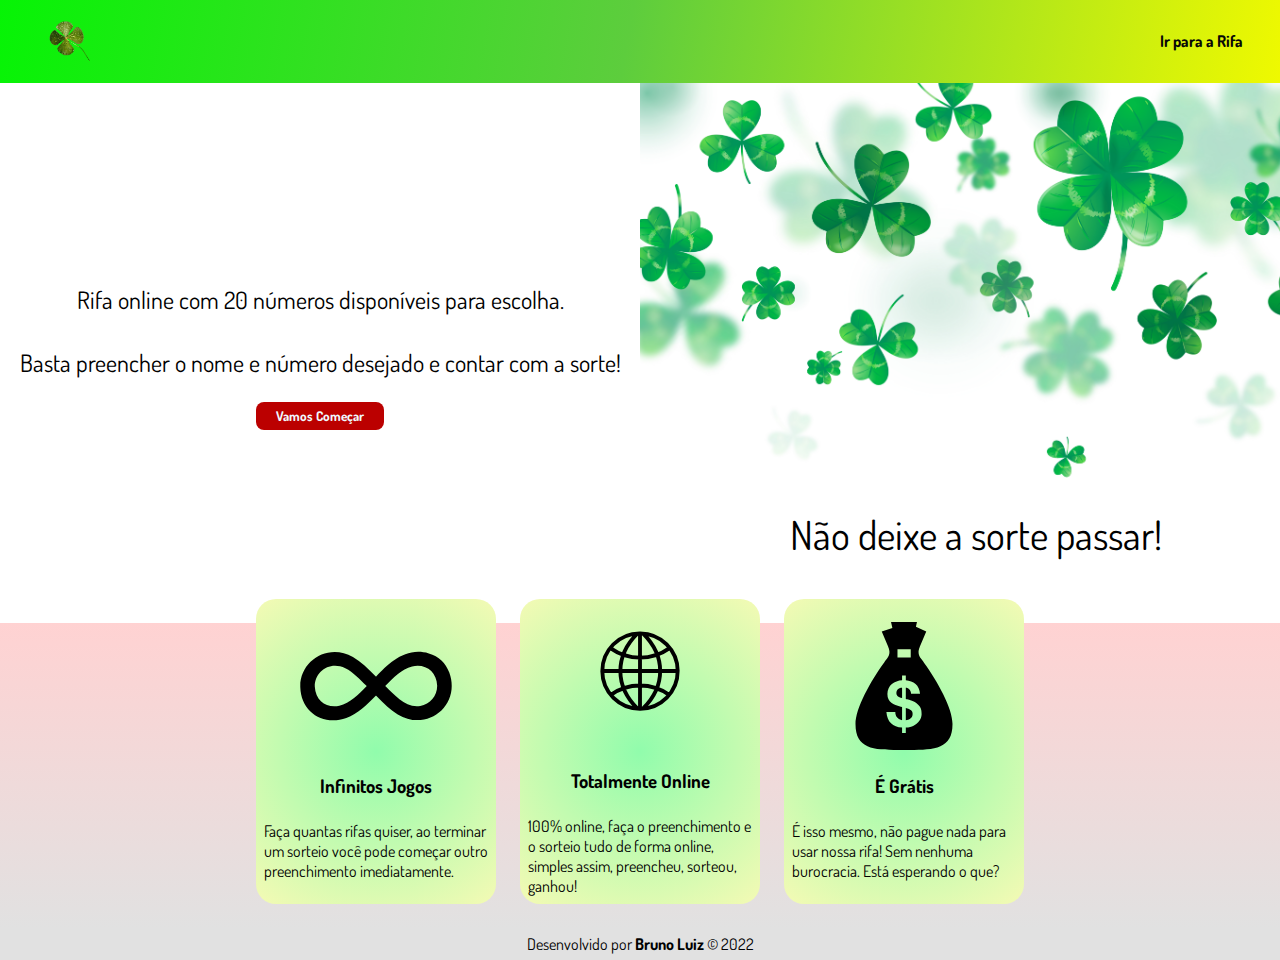
<file: index.html>
<!DOCTYPE html>
<html lang="pt-br">

<head>
    <meta charset="UTF-8">
    <meta http-equiv="X-UA-Compatible" content="IE=edge">
    <meta name="viewport" content="width=device-width, initial-scale=1.0">
    <link rel="preconnect" href="https://fonts.googleapis.com">
    <link rel="preconnect" href="https://fonts.gstatic.com" crossorigin>
    <link href="https://fonts.googleapis.com/css2?family=Dosis:wght@400;700&display=swap" rel="stylesheet">
    <title>Rifa Online</title>
    <link rel="shortcut icon" href="./img/icon.png" type="image/x-icon">
    <link rel="stylesheet" href="./css/commun.css">
    <link rel="stylesheet" href="./css/style.css">
</head>

<body>
    <header>
        <a href="./index.html"><img class="img-header" src="./img/icon.png" alt="trevo"></a>
        <a class="ancor" href="./rifa.html">Ir para a Rifa</a>
    </header>
    <main>
        <div class="main-content">
            <div class="description">
                <p>Rifa online com 20 números disponíveis para escolha.</p>
                <p>Basta preencher o nome e número desejado e contar com a sorte!</p>
                <a href="./rifa.html"><button>Vamos Começar</button></a>
            </div>
            <div class="img-description">
                <p>Não deixe a sorte passar!</p>
            </div>
        </div>
        <div class="why-choose">
            <div class="cards">
                <div class="cards-content">
                    <svg xmlns="http://www.w3.org/2000/svg" enable-background="new 0 0 2703.214 1272.608" version="1.1"
                        viewBox="0 0 2703.214 1272.608">
                        <path
                            d="m72.373 651.52c-10.264-439.09 468.9-747.49 889.47-506.49 138.55 79.397 256.17 196.99 382.63 325.42 5.749 5.839 8.404 5.236 13.785-0.188 197.81-199.4 484.22-503.45 885.4-385.16 168.83 49.784 286.15 159.32 346.26 324.38 201.16 552.41-375.87 1009.8-870.69 706.59-124.8-76.466-232.58-181.98-359.98-311.73-6.801-6.927-9.868-5.946-16.086 0.324-144.74 145.96-300.54 304.61-492.98 371.02-391.6 135.15-767.01-98.201-777.8-524.17zm245.04-8.512c12.485 253.64 207.59 371.88 415.47 326.92 179.65-38.857 330.36-196.86 458.72-328.81 4.325-4.446 1.9-6.251-1.072-9.025-111.49-104.07-220.36-231.18-357.58-296.6-265.94-126.78-516.43 59.149-515.54 307.52zm2067.8-10.72c-7.903-245.12-201.29-378.7-424.13-326.43-175.33 41.126-325.16 198.38-449.64 326.28-4.318 4.437-2.66 6.509 0.879 9.811 155.64 145.24 339.3 374.57 587.44 332.77 165.29-27.84 285.82-171.81 285.45-342.43z" />
                    </svg>
                    <h3>Infinitos Jogos</h3>
                    <p>Faça quantas rifas quiser, ao terminar um sorteio você pode começar outro preenchimento
                        imediatamente. </p>
                </div>
                <div class="cards-content" id="online-card">
                    <svg xmlns="http://www.w3.org/2000/svg" enable-background="new 0 0 126 95.359" version="1.1"
                        viewBox="0 0 126 95.359">
                        <path
                            d="m65.466 18.262c17.887 17.636 17.887 41.313 0 58.947m-25.453-10.757c13.754-9.813 32.219-9.813 45.974 0m-24.94-48.473c-18.011 17.757-18.011 41.599 0 59.356m1.8-59.325c-16.394 0.084-29.616 13.442-29.531 29.836 0.083 16.396 13.442 29.616 29.837 29.533 16.393-0.085 29.616-13.442 29.531-29.837-0.083-16.275-13.256-29.448-29.531-29.532h-0.306zm0.153 0v59.369m29.685-29.685h-59.37m6.698-17.86c13.754 9.812 32.219 9.812 45.974 0"
                            fill="none" stroke="#000" stroke-width="3.0446" />
                    </svg>
                    <h3 id="card-online">Totalmente Online</h3>
                    <p>100% online, faça o preenchimento e o sorteio tudo de forma online, simples assim, preencheu,
                        sorteou, ganhou!</p>
                </div>
                <div class="cards-content" id="free-card">
                    <svg enable-background="new 0 0 512 512" version="1.1" viewBox="0 0 512 512"
                        xmlns="http://www.w3.org/2000/svg">
                        <path
                            d="m232.63 268.19c-2.212 1.761-3.93 3.961-5.198 6.585-1.248 2.602-1.889 5.671-1.889 9.217 0 5.555 1.776 9.849 5.309 12.896 3.535 3.02 9.354 5.48 17.441 7.324v-41.201c-2.87 0-5.668 0.42-8.352 1.265-2.682 0.845-5.14 2.14-7.311 3.914m51.68 85.175c-4.14-3.277-11.15-6.264-21.091-8.954v48.507c3.024-0.316 6.198-1.041 9.45-2.135 3.307-1.1 6.234-2.647 8.882-4.682 2.587-2.006 4.722-4.505 6.427-7.446 1.679-2.953 2.527-6.45 2.527-10.49 0-6.566-2.079-11.51-6.195-14.8m50.904-191.73l0.036 0.031c-0.113-0.125-0.189-0.246-0.303-0.369-4.839-6.736-9.676-13.212-14.397-19.37-6.236-10.43-9.523-23.12-1.892-41.427v-0.012l26.324-62.988-41.325-18.834 4.23-18.67h-103.81l5.442 23.789-42.511 13.716 26.304 62.988v0.012c13.018 31.139-5.615 46.01-16.556 61.166-54.153 74.881-114.77 182.09-114.77 246.72 0 107.17 83.237 103.6 194.02 103.6 110.77 0 194.02 3.569 194.02-103.6 0-64.642-60.675-171.85-114.81-246.75m-105.28-52.586h52.982v33.434h-52.982v-33.434zm93.684 274.64c-1.854 5.665-5.178 11.176-9.979 16.559-4.799 5.405-11.259 10.204-19.351 14.421-8.087 4.212-18.44 6.732-31.064 7.574v21.497h-14.926v-21.497c-18.877-1.342-33.634-7.159-44.234-17.447-10.639-10.277-16.781-25.349-18.46-45.248h35.639c-0.155 9.631 2.376 17.194 7.592 22.763 5.215 5.555 11.719 9.094 19.464 10.602v-52.81c-0.849-0.35-1.982-0.725-3.419-1.144-1.437-0.425-3.004-0.804-4.667-1.138-6.234-1.685-12.394-3.675-18.442-5.935-6.085-2.271-11.526-5.319-16.323-9.098-4.802-3.79-8.637-8.527-11.493-14.152-2.87-5.652-4.307-12.683-4.307-21.111 0-8.593 1.646-16.179 4.95-22.747 3.287-6.578 7.598-12.094 13.001-16.564 5.405-4.459 11.641-7.907 18.707-10.36 7.087-2.44 14.398-3.913 21.994-4.424v-19.463h14.926v19.463c7.562 0.845 14.685 2.494 21.354 4.93 6.632 2.458 12.488 5.811 17.571 10.112 5.024 4.292 9.183 9.655 12.358 16.038 3.212 6.439 5.064 14.01 5.555 22.754h-35.882c-0.171-6.726-2.288-12.47-6.313-17.174-4.063-4.726-8.938-7.086-14.645-7.086v44.739c2.005 0.517 4.067 1.021 6.198 1.517 2.079 0.511 4.327 1.084 6.688 1.776 12.471 3.36 22.074 7.537 28.796 12.509 6.729 4.968 11.717 10.146 14.929 15.54 3.194 5.411 5.083 10.802 5.688 16.184 0.584 5.396 0.889 10.184 0.889 14.416 2e-3 3.686-0.944 8.373-2.794 14.004" />
                    </svg>
                    <h3>É Grátis</h3>
                    <p>É isso mesmo, não pague nada para usar nossa rifa! Sem nenhuma burocracia. Está esperando o que?
                    </p>
                </div>
            </div>
        </div>
    </main>
    <footer>
        <p>Desenvolvido por <span>Bruno Luiz</span> &copy; 2022</p>
    </footer>
</body>

</html>
</file>
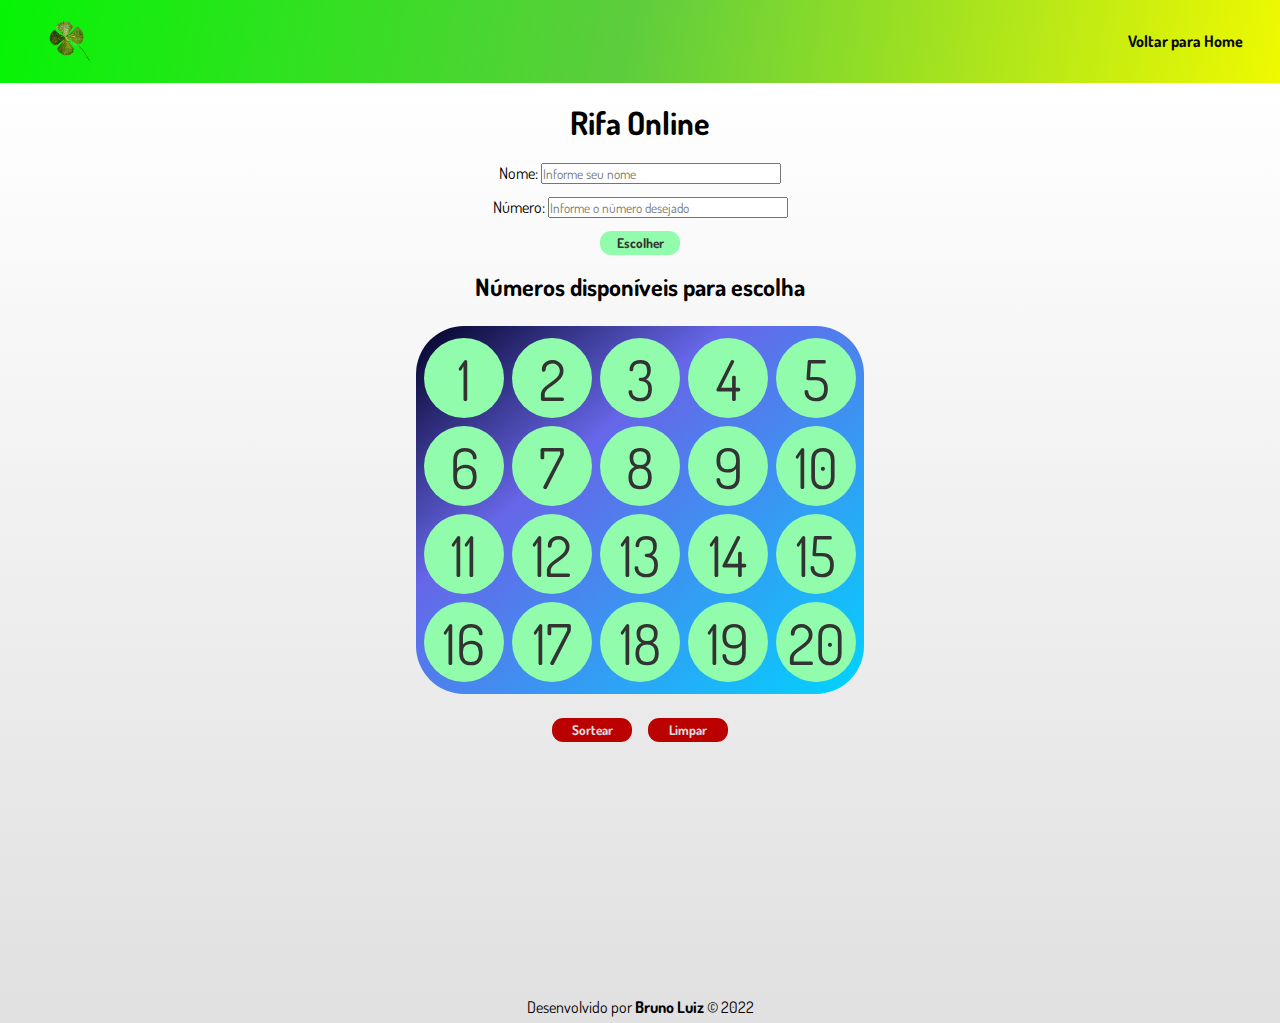
<file: rifa.html>
<!DOCTYPE html>
<html lang="pt-br">

<head>
    <meta charset="UTF-8">
    <meta http-equiv="X-UA-Compatible" content="IE=edge">
    <meta name="viewport" content="width=device-width, initial-scale=1.0">
    <link rel="preconnect" href="https://fonts.googleapis.com">
    <link rel="preconnect" href="https://fonts.gstatic.com" crossorigin>
    <link href="https://fonts.googleapis.com/css2?family=Dosis:wght@400;700&display=swap" rel="stylesheet">
    <title>Rifa Online</title>
    <link rel="shortcut icon" href="./img/icon.png" type="image/x-icon">
    <link rel="stylesheet" href="./css/commun.css">
    <link rel="stylesheet" href="./css/rifa.css">
    <script src="./js/index.js" defer></script>
</head>

<body>
    <header>
        <a href="./index.html"><img class="img-header" src="./img/icon.png" alt="trevo"></a>
        <a class="ancor" href="./index.html">Voltar para Home</a>
    </header>
    <main>
        <div class="title">
            <h1>Rifa Online</h1>
        </div>
        <section id="inputs">
            <div>
                <label for="name">Nome:</label>
                <input type="text" name="name" id="name" placeholder="Informe seu nome">
            </div>
            <div>
                <label for="number">Número:</label>
                <input type="number" name="number" id="number" placeholder="Informe o número desejado">
            </div>
            <button class="btn" id="btn-escolher">Escolher</button>
        </section>
        <div class="title-number">
            <h2>Números disponíveis para escolha</h2>
            <section id="numbers">
                <span class="cursor-pointer" data-number="1">1</span>
                <span class="cursor-pointer" data-number="2">2</span>
                <span class="cursor-pointer" data-number="3">3</span>
                <span class="cursor-pointer" data-number="4">4</span>
                <span class="cursor-pointer" data-number="5">5</span>
                <span class="cursor-pointer" data-number="6">6</span>
                <span class="cursor-pointer" data-number="7">7</span>
                <span class="cursor-pointer" data-number="8">8</span>
                <span class="cursor-pointer" data-number="9">9</span>
                <span class="cursor-pointer" data-number="10">10</span>
                <span class="cursor-pointer" data-number="11">11</span>
                <span class="cursor-pointer" data-number="12">12</span>
                <span class="cursor-pointer" data-number="13">13</span>
                <span class="cursor-pointer" data-number="14">14</span>
                <span class="cursor-pointer" data-number="15">15</span>
                <span class="cursor-pointer" data-number="16">16</span>
                <span class="cursor-pointer" data-number="17">17</span>
                <span class="cursor-pointer" data-number="18">18</span>
                <span class="cursor-pointer" data-number="19">19</span>
                <span class="cursor-pointer" data-number="20">20</span>
            </section>

            <div id="insert">
                <div class="buttons">
                    <button id="btn-sortear" class="btn" disabled>Sortear</button>
                    <button id="btn-clean" class="btn" disabled>Limpar</button>
                </div>
                <p id="text-number"></p>
                <p id="text"></p>
            </div>
        </div>
    </main>
    <footer>
        <p>Desenvolvido por <span>Bruno Luiz</span> &copy; 2022</p>
    </footer>
</body>

</html>
</file>
<file: css/commun.css>
* {
    margin: 0;
    padding: 0;
    box-sizing: border-box;
    font-family: 'Dosis', sans-serif;
}

header {
    display: flex;
    width: 100%;
    align-items: center;
    justify-content: space-between;
    padding: .3rem;
    background: rgb(6, 244, 5);
    background: linear-gradient(100deg, rgba(6, 244, 5, 1) 0%, rgba(93, 205, 61, 1) 49%, rgba(239, 249, 0, 1) 100%);
}

.img-header {
    width: 4rem;
    margin-left: 2rem;
}

.ancor {
    text-decoration: none;
    transition: .2s;
    color: #070707;
    font-weight: bold;
    margin-right: 2rem;
}

.ancor:hover {
    border-bottom: 1px solid #5b5858;
    color: #5b5858;
}

footer {
    width: 100%;
    height: 2rem;
    display: flex;
    align-items: center;
    justify-content: center;
    background-color: #e1e1e1;
}

footer p span {
    font-weight: bold;
}
</file>
<file: css/style.css>
.main-content {
    display: flex;
}

.description {
    width: 50%;
    height: 60vh;
    display: flex;
    flex-direction: column;
    gap: 1rem;
    justify-content: center;
    align-items: center;
}

.description p {
    font-size: 1.5rem;
    padding: .5rem;
}

.description a button {
    width: 8rem;
    height: 1.7rem;
    background-color: #bb0000;
    border-radius: .5rem;
    transition: .2s;
    cursor: pointer;
    color: #f0f8ff;
    text-decoration: none;
    font-weight: bold;
    border: none;
}

.description a button:hover {
    background-color: #f0f8ff;
    color: #bb0000;
    border: solid 1px #343333;
}

.img-description {
    width: 50%;
    height: 60vh;
    background-image: url("../img/img1.jpg");
    background-repeat: no-repeat;
    background-size: cover;
    display: flex;
    align-items: flex-end;
    justify-content: center;
}

.img-description p {
    margin-bottom: 4rem;
    margin-left: 2rem;
    font-size: 2.5rem;
}

.why-choose {
    width: 100%;
    background: rgb(225, 225, 225);
    background: linear-gradient(0deg, rgba(225, 225, 225, 1) 0%, rgba(255, 210, 210, 1) 100%);
    display: flex;
    flex-direction: column;
    align-items: center;
    justify-content: center;
    gap: 1rem;
    padding: 1.5rem;
}

.cards {
    display: flex;
    gap: 1.5rem;
}

.cards-content {
    background: rgb(145, 252, 172);
    background: radial-gradient(circle, rgba(145, 252, 172, 1) 0%, rgba(244, 250, 180, 1) 100%);
    display: flex;
    flex-direction: column;
    justify-content: center;
    align-items: center;
    width: 15rem;
    padding: .5rem;
    gap: 1.5rem;
    margin-top: -3rem;
    border-radius: 20px;
    -moz-transition: all 0.3s;
    -webkit-transition: all 0.3s;
    transition: all 0.3s;
    cursor: pointer;
}

.cards-content:hover {
    -moz-transform: scale(1.1);
    -webkit-transform: scale(1.1);
    transform: scale(1.1);
}

#card-online {
    margin-top: .6rem;
}

svg {
    width: 10rem;
    height: 8rem;
}

@media(max-width: 790px){
    .description p {
        font-size: 1rem;
    }

    .img-description p {
        font-size: 1.5rem;
    }

    .cards-content {
        width: 12rem;
    }

    svg {
        width: 8rem;
        height: 6rem;
    }
}

@media(max-width: 790px){
    .description p {
        font-size: 1rem;
    }

    .img-description p {
        font-size: 1.5rem;
    }

    .cards-content {
        width: 12rem;
    }

    svg {
        width: 8rem;
        height: 6rem;
    }
}

@media(max-width: 640px){
    .cards {
        display: flex;
        justify-content: center;
        align-items: center;
        flex-wrap: wrap;
    }

    #free-card{
        margin-top: 0rem;
    }
}

@media(max-width: 570px){
    .description p {
        font-size: .8rem;
    }

    .img-description p {
        font-size: 1rem;
    }

    .description a button {
        width: 6rem;
        height: 1.5rem;
        font-weight: 100;
        font-size: .8rem;
    }
}

@media(max-width: 455px){
    #online-card{
        margin-top: 0rem;
    }

    footer {
        font-size: 1rem;
    }
}

@media(max-width: 410px){
    .description{
        gap: .3rem;
    }
    .description p {
        font-size: .6rem;
    }

    .img-description p {
        font-size: .8rem;
    }

    .description a button {
        width: 4.5rem;
        height: 1.0rem;
        font-size: .6rem;
    }

    footer {
        font-size: .7rem;
    }
}
</file>
<file: css/rifa.css>
main {
    background: rgb(225, 225, 225);
    background: linear-gradient(0deg, rgba(225, 225, 225, 1) 0%, rgba(255, 255, 255, 1) 100%);
}

.title {
    width: 100%;
    height: 5rem;
    display: flex;
    align-items: center;
    justify-content: center;
}

#inputs {
    display: flex;
    width: 100%;
    height: auto;
    align-items: center;
    flex-direction: column;
    gap: .8rem;
    margin-bottom: 1rem;
}

#inputs div input {
    width: 15rem;
}

.title-number {
    display: flex;
    flex-direction: column;
    width: 100%;
    height: 80vh;
    align-items: center;
    justify-content: center;
}

#numbers {
    background: rgb(2, 0, 36);
    background: linear-gradient(140deg, rgba(2, 0, 36, 1) 0%, rgba(102, 102, 232, 1) 35%, rgba(0, 212, 255, 1) 100%);
    display: grid;
    grid-template-columns: 5rem 5rem 5rem 5rem 5rem;
    grid-template-rows: 5rem 5rem 5rem 5rem 5rem;
    width: 28rem;
    max-height: 23rem;
    gap: .5rem;
    margin: 1.5rem 0;
    padding-top: .8rem;
    padding-left: .5rem;
    border-radius: 3rem;
}

#numbers span {
    background-color: #91fcac;
    color: #343333;
    font-size: 3.5rem;
    display: grid;
    place-content: center;
    border-radius: 50%;
    transition: .2s;
}

#numbers span.marked {
    background-color: #097721;
    color: #ddd;
}

#insert {
    display: flex;
    height: 30rem;
    align-items: center;
    flex-direction: column;
    gap: .6rem;
}

#insert p {
    font-size: .8rem;
    font-weight: bold;
}

.btn {
    width: 5rem;
    height: 1.5rem;
    border-radius: .7rem;
    border: solid 1px transparent;
    background-color: #91fcac;
    color: #343333;
    font-weight: bold;
    transition: .2s;
    cursor: pointer;
}

.btn:disabled {
    background-color: #bb0000;
    color: #ddd;
    cursor: default;
}

.btn:hover:disabled {
    background-color: #bb0000;
    color: #ddd;
}

.btn:hover {
    background-color: #25a340;
    color: #232323;
}

.buttons {
    display: flex;
    gap: 1rem;
}

#text {
    margin-bottom: 1rem;
}

@media(max-width: 550px){
    footer {
        font-size: 1rem;
    }
}

@media(max-width: 470px){
    #numbers {
        display: grid;
        grid-template-columns: 3rem 3rem 3rem 3rem 3rem;
        grid-template-rows: 3rem 3rem 3rem 3rem 3rem;
        width: 18rem;
        height: 15rem;
        border-radius: 1.5rem;
    }
    
    #numbers span {
        font-size: 2.5rem;
    }
    
    .btn {
        width: 4rem;
        height: 1rem;
        border-radius: .5rem;
        font-size: .7rem;
    }

    #insert{
        height: 15rem;
    }

    #insert p {
        font-size: .7rem;
    }
}


@media(max-width: 410px){
    footer {
        font-size: .7rem;
    }
}

@media(max-width: 355px){
    .title-number h2{
        font-size: 1.2rem;
    }
}
</file>
